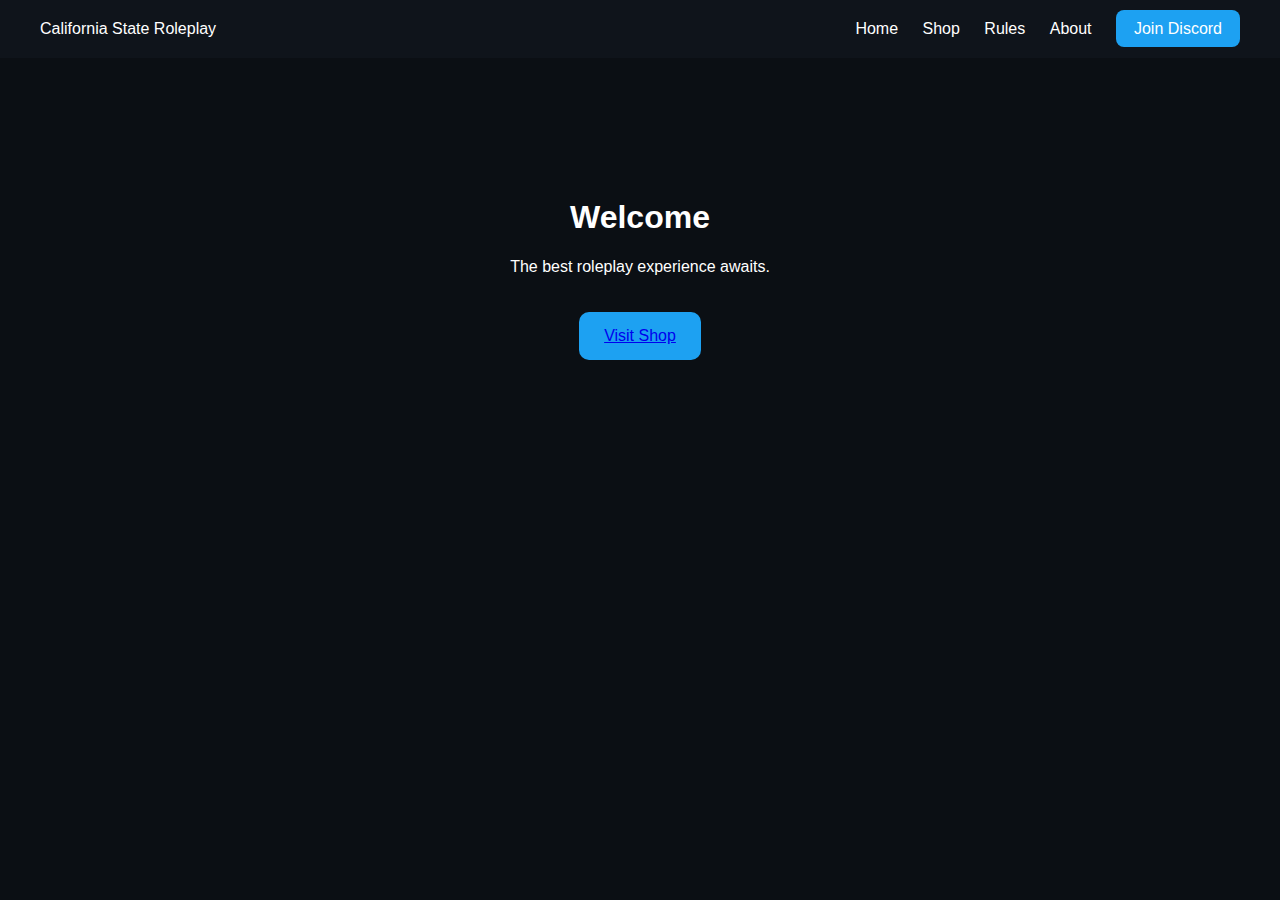
<file: index.html>
<!DOCTYPE html>
<html lang="en">
<head>
  <meta charset="UTF-8">
  <title>California State Roleplay</title>
  <link rel="stylesheet" href="style.css">
</head>
<body>

<nav>
  <div class="logo">California State Roleplay</div>
  <div class="links">
    <a href="index.html">Home</a>
    <a href="shop.html">Shop</a>
    <a href="#">Rules</a>
    <a href="#">About</a>
    <a class="btn" href="https://discord.gg/">Join Discord</a>
  </div>
</nav>

<section class="hero">
  <h1>Welcome</h1>
  <p>The best roleplay experience awaits.</p>
  <a href="shop.html" class="bigbtn">Visit Shop</a>
</section>

</body>
</html>
</file>
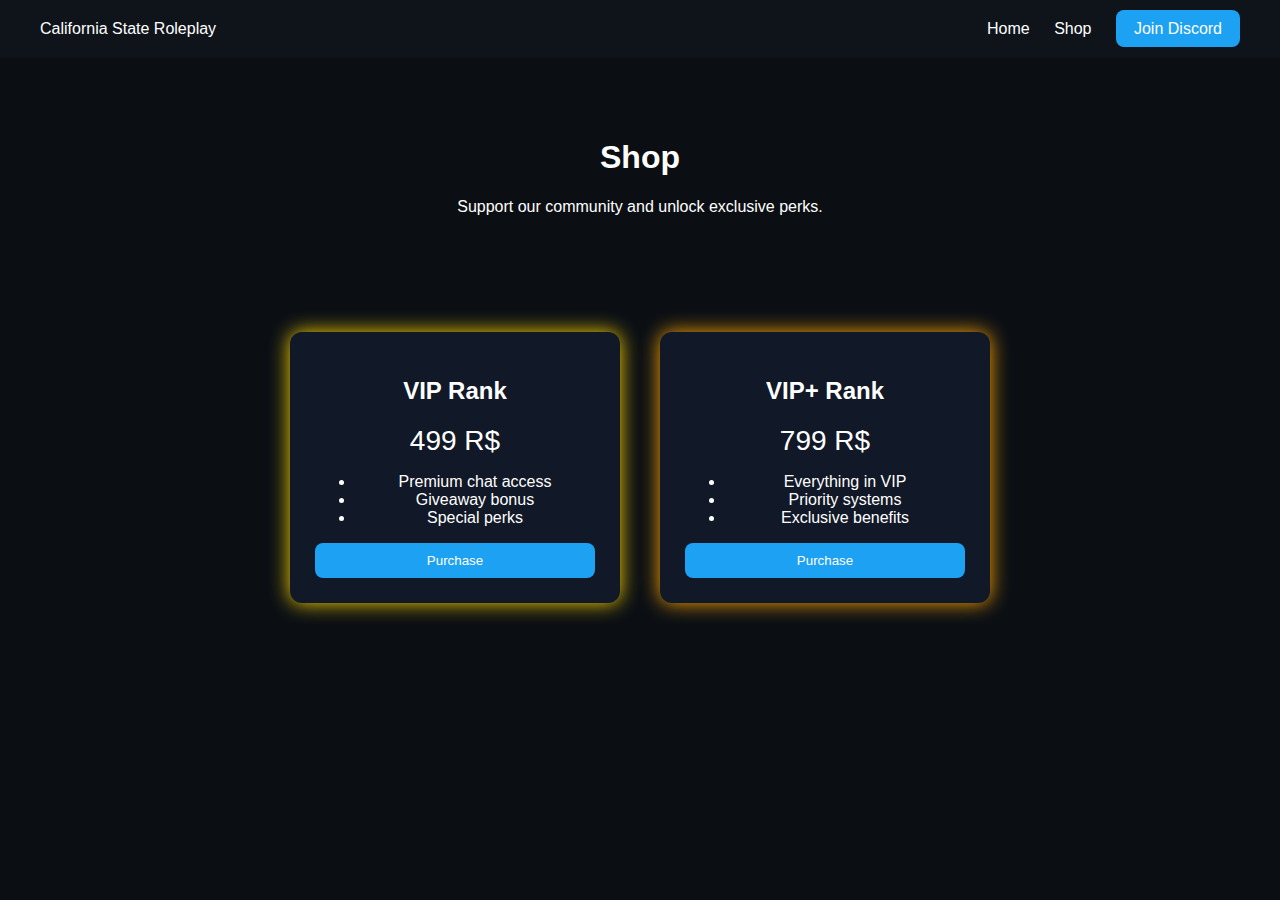
<file: shop.html>
<!DOCTYPE html>
<html lang="en">
<head>
  <meta charset="UTF-8">
  <title>Shop</title>
  <link rel="stylesheet" href="style.css">
</head>
<body>

<nav>
  <div class="logo">California State Roleplay</div>
  <div class="links">
    <a href="index.html">Home</a>
    <a href="shop.html">Shop</a>
    <a class="btn" href="https://discord.gg/">Join Discord</a>
  </div>
</nav>

<section class="shop-title">
  <h1>Shop</h1>
  <p>Support our community and unlock exclusive perks.</p>
</section>

<section class="cards">

  <div class="card vip">
    <h2>VIP Rank</h2>
    <div class="price">499 R$</div>
    <ul>
      <li>Premium chat access</li>
      <li>Giveaway bonus</li>
      <li>Special perks</li>
    </ul>
    <button>Purchase</button>
  </div>

  <div class="card vipplus">
    <h2>VIP+ Rank</h2>
    <div class="price">799 R$</div>
    <ul>
      <li>Everything in VIP</li>
      <li>Priority systems</li>
      <li>Exclusive benefits</li>
    </ul>
    <button>Purchase</button>
  </div>

</section>

</body>
</html>
</file>
<file: style.css>
body {
  margin: 0;
  font-family: Arial, Helvetica, sans-serif;
  background: #0b0f14;
  color: white;
}

/* NAV */
nav {
  display: flex;
  justify-content: space-between;
  padding: 20px 40px;
  background: #0f141b;
  align-items: center;
}

.links a {
  margin-left: 20px;
  text-decoration: none;
  color: white;
}

.btn {
  background: #1da1f2;
  padding: 10px 18px;
  border-radius: 8px;
}

/* HERO */
.hero {
  text-align: center;
  padding: 120px 20px;
}

.bigbtn {
  background: #1da1f2;
  padding: 15px 25px;
  border-radius: 10px;
  display: inline-block;
  margin-top: 20px;
}

/* SHOP */
.shop-title {
  text-align: center;
  padding: 60px 20px;
}

.cards {
  display: flex;
  justify-content: center;
  gap: 40px;
  padding: 40px;
  flex-wrap: wrap;
}

.card {
  background: #111827;
  padding: 25px;
  width: 280px;
  border-radius: 12px;
  text-align: center;
  transition: 0.2s ease;
}

.card:hover {
  transform: translateY(-5px);
}

.price {
  font-size: 28px;
  margin: 15px 0;
}

.card button {
  background: #1da1f2;
  border: none;
  padding: 10px;
  width: 100%;
  border-radius: 8px;
  color: white;
  cursor: pointer;
}

/* glow */
.vip {
  box-shadow: 0 0 20px gold;
}

.vipplus {
  box-shadow: 0 0 20px orange;
}
</file>
